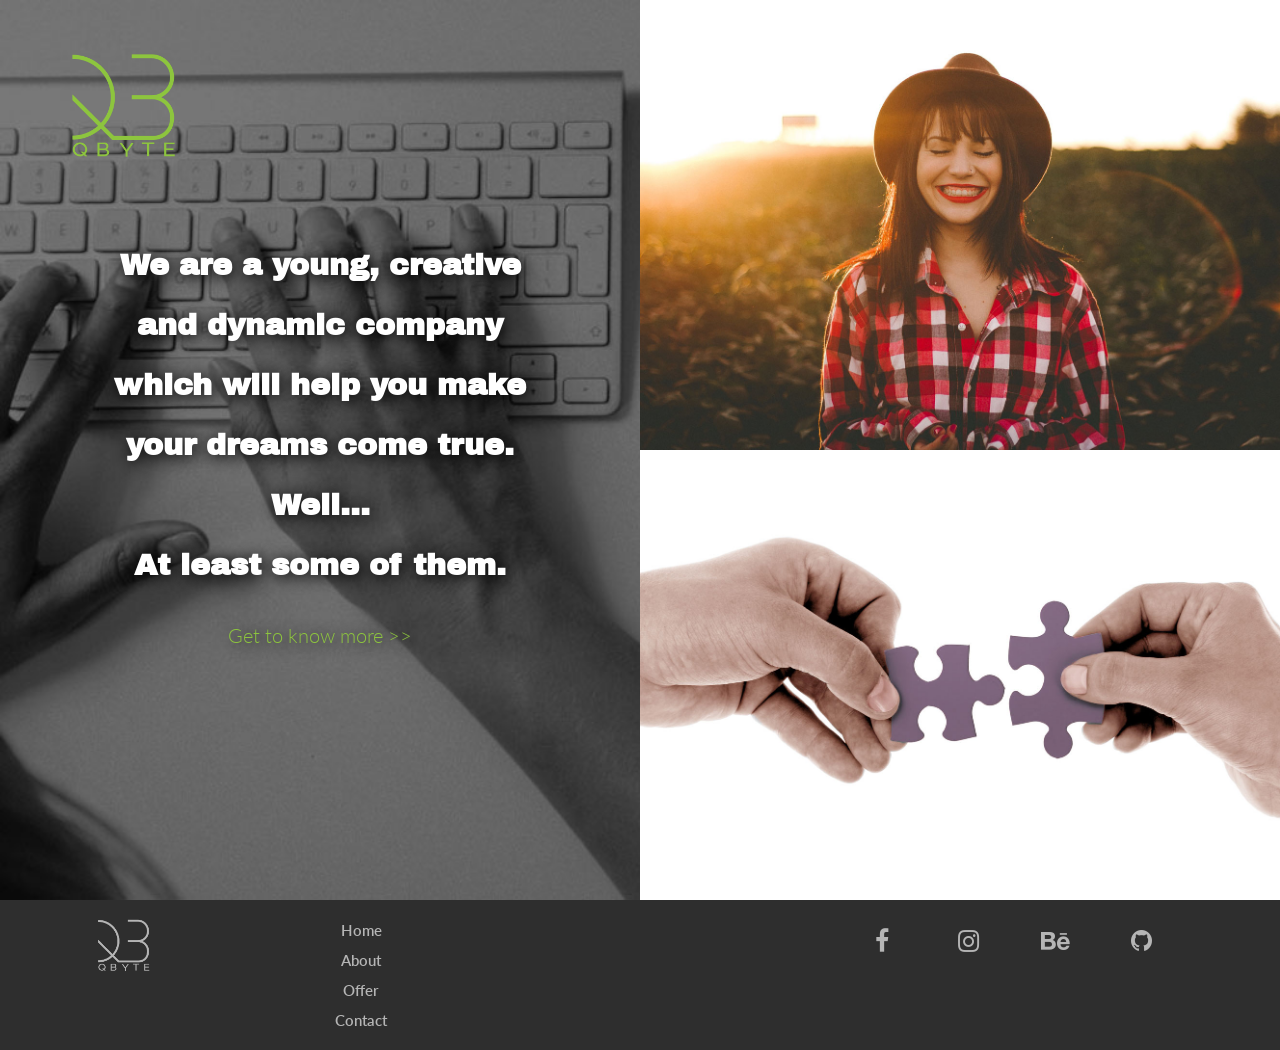
<file: index.html>
<!doctype html>
<html lang="nl-be" class="no-js">
<head>
    <meta charset="utf-8">
    <meta http-equiv="x-ua-compatible" content="ie=edge">
    <title>Qbyte</title>
    <meta name="description" content="Qbyte Webdesign">
    <meta name="author" content="Weronika Wybranowska">
    <meta name="viewport" content="width=device-width, initial-scale=1">

    <link rel="stylesheet" href="https://maxcdn.bootstrapcdn.com/font-awesome/4.7.0/css/font-awesome.min.css">
    <link rel="stylesheet" href="css/vendor/normalize.css">
    <link rel="stylesheet" href="css/grid.css">
    <link rel="stylesheet" href="css/main.css">
    <link rel="stylesheet" href="css/home.css">
    <!--[if lt IE 9]>
    <script src="js/vendor/html5shim.js"></script>
    <![endif]-->
    <script src="js/vendor/modernizr-2.8.3.min.js"></script>
</head>
<body>
<!--[if lt IE 8]>
<p class="browserupgrade">You are using an <strong>outdated</strong> browser. Please <a href="http://browsehappy.com/">upgrade
    your browser</a> to improve your experience.</p>
<![endif]-->

<header>
    <a href="index.html">
        <img src="assets/img/logo.png" alt="Qbyte Logo">
    </a>

    <nav>
        <ul>
            <li><a href="index.html">Home</a></li>
            <li><a href="pages/about.html">About</a></li>
            <li><a href="pages/offer.html">Offer</a></li>
            <li><a href="pages/contact.html">Contact</a></li>
        </ul>
    </nav>
</header>

<main class="grid__wrapper">
    <div class="grid__row">
        <section id="intro" class="grid__column-6 home-image">
            <a href="pages/about.html" class="home-overlay-content home-overlay-content-left">
                <p>
                    We are a young, creative and dynamic company which will help you make your dreams come true.<br>Well...<br>At least some of them.<br>
                    <span>Get to know more >></span>
                </p>
            </a>
        </section>

        <section id="impress" class="grid__column-6 no-padding home-image">
            <div id="impress-color" class="home-image-color"></div>
            <a href="pages/offer.html" class="home-overlay-content">
                <p>
                    Impress. Encourage.<br>Get what you want.<br>Thanks to us.<br>
                    <span>Get to know more >></span>
                </p>
            </a>
        </section>

        <section id="questions" class="grid__column-6 no-padding home-image">
            <div id="questions-color" class="home-image-color"></div>
            <a href="pages/contact.html" class="home-overlay-content">
                <p>
                    Questions?<br>Get in touch!<br>
                    <span>Get to know more >></span>
                </p>
            </a>
        </section>
    </div>
</main>
<footer class="grid__wrapper">
    <section class="grid__container">
        <div class="grid__row">
            <div class="grid__column-2">
                <a href="index.html"><img src="assets/img/logo-gray.png" alt="Qbyte Logo"></a>
            </div>
            <nav class="grid__column-2">
                <ul>
                    <li><a href="index.html">Home</a></li>
                    <li><a href="pages/about.html">About</a></li>
                    <li><a href="pages/offer.html">Offer</a></li>
                    <li><a href="pages/contact.html">Contact</a></li>
                </ul>
            </nav>
            <div class="grid__column-4 grid__offset-4">
                <nav class="icons-menu">
                    <ul>
                        <li><a href="http://www.facebook.com"><i class="fa fa-facebook" aria-hidden="true"></i></a></li>
                        <li><a href="http://www.instagram.com"><i class="fa fa-instagram" aria-hidden="true"></i></a></li>
                        <li><a href="http://www.behance.com"><i class="fa fa-behance" aria-hidden="true"></i></a></li>
                        <li><a href="http://www.github.com"><i class="fa fa-github" aria-hidden="true"></i></a></li>
                    </ul>
                </nav>
            </div>
        </div>
    </section>
</footer>


<script src="js/main.js"></script>
</body>
</html>
</file>
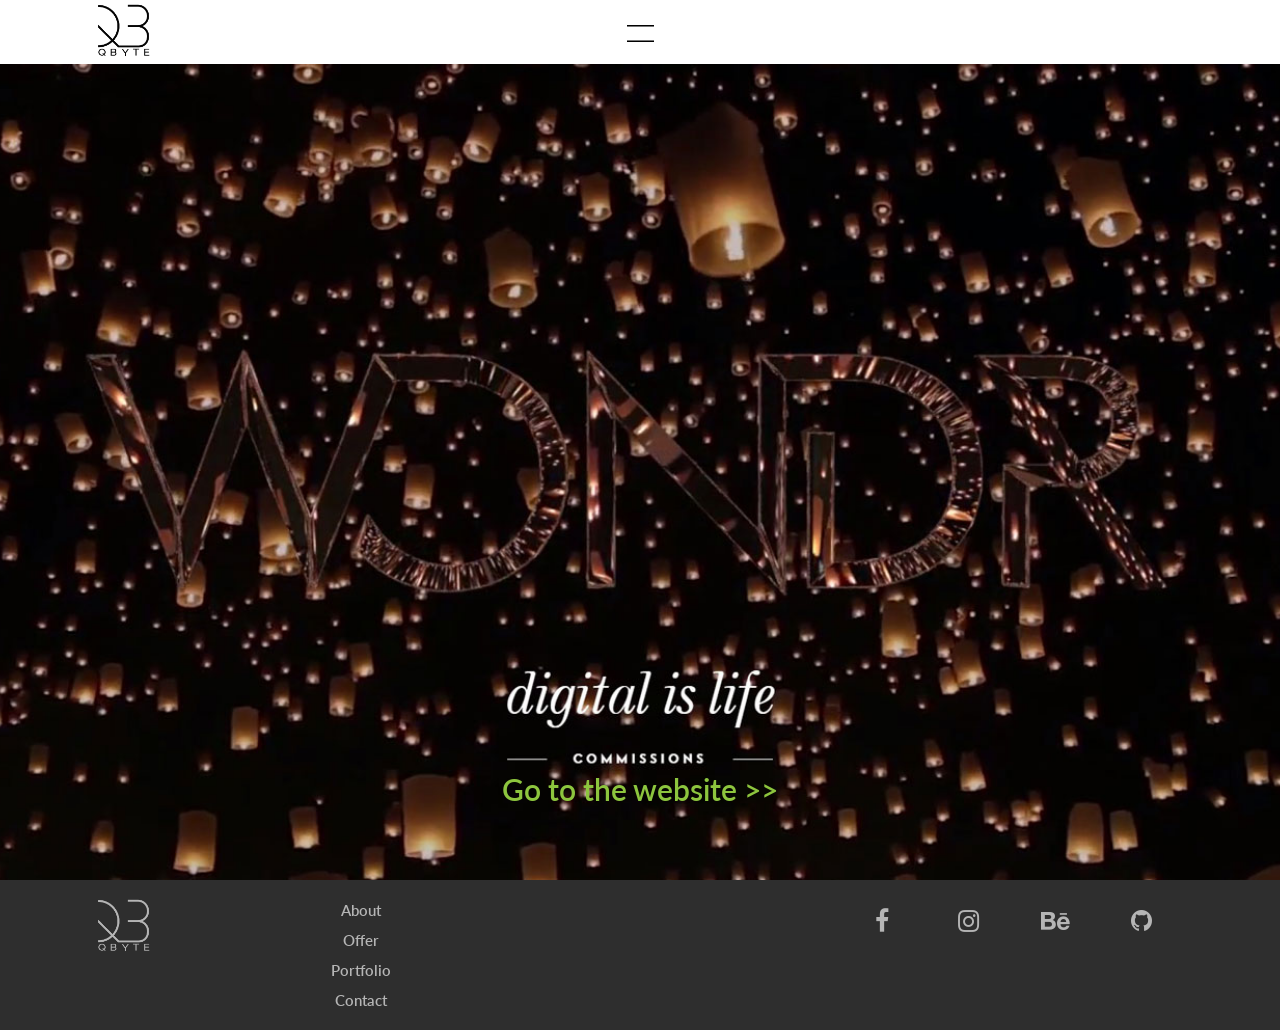
<file: wondr.html>
<!doctype html>
<html lang="nl-be" class="no-js">
<head>
    <meta charset="utf-8">
    <meta http-equiv="x-ua-compatible" content="ie=edge">
    <title>Qbyte</title>
    <meta name="description" content="Qbyte Webdesign">
    <meta name="author" content="Weronika Wybranowska">
    <meta name="viewport" content="width=device-width, initial-scale=1">

    <link rel="stylesheet" href="https://maxcdn.bootstrapcdn.com/font-awesome/4.7.0/css/font-awesome.min.css">
    <link rel="stylesheet" href="css/vendor/normalize.css">
    <link rel="stylesheet" href="css/grid.css">
    <link rel="stylesheet" href="css/main.css">
    <link rel="stylesheet" href="css/wondr.css">
    <!--[if lt IE 9]>
    <script src="js/vendor/html5shim.js"></script>
    <![endif]-->
    <script src="js/vendor/modernizr-2.8.3.min.js"></script>
</head>
<body>
<!--[if lt IE 8]>
<p class="browserupgrade">You are using an <strong>outdated</strong> browser. Please <a href="http://browsehappy.com/">upgrade
    your browser</a> to improve your experience.</p>
<![endif]-->

<header class="grid__wrapper">
    <div class="grid__container">
        <div class="grid__row">
            <div class="grid__column-1">
                <img src="assets/img/logo-black.png" alt="">
            </div>
            <div id="header-bars" class="grid__column-2 grid__offset-4">
                <button id="header-bars-button"></button>
            </div>
        </div>
    </div>
</header>

<nav>
    <ul>
        <li><a href="index.html">Home</a></li>
        <li><a href="pages/about.html">About</a></li>
        <li><a href="pages/offer.html">Offer</a></li>
        <li><a href="pages/contact.html">Contact</a></li>
    </ul>
</nav>

<main>
    <a href="http://wondr.io/en/home ">Go to the website >></a>
</main>



<footer class="grid__wrapper">
    <section class="grid__container">
        <div class="grid__row">
            <div class="grid__column-2">
                <a href="index.html"><img src="assets/img/logo-gray.png" alt=""></a>
            </div>
            <nav class="grid__column-2">
                <ul>
                    <li><a href="pages/about.html">About</a></li>
                    <li><a href="pages/offer.html">Offer</a></li>
                    <li><a href="pages/portfolio.html">Portfolio</a></li>
                    <li><a href="pages/contact.html">Contact</a></li>
                </ul>
            </nav>
            <div class="grid__column-4 grid__offset-4">
                <nav class="icons-menu">
                    <ul>
                        <li><a href="http://www.facebook.com"><i class="fa fa-facebook" aria-hidden="true"></i></a></li>
                        <li><a href="http://www.instagram.com"><i class="fa fa-instagram" aria-hidden="true"></i></a></li>
                        <li><a href="http://www.behance.com"><i class="fa fa-behance" aria-hidden="true"></i></a></li>
                        <li><a href="http://www.github.com"><i class="fa fa-github" aria-hidden="true"></i></a></li>
                    </ul>
                </nav>
            </div>
        </div>
    </section>
</footer>

<script src="js/main.js"></script>
</body>
</html>
</file>
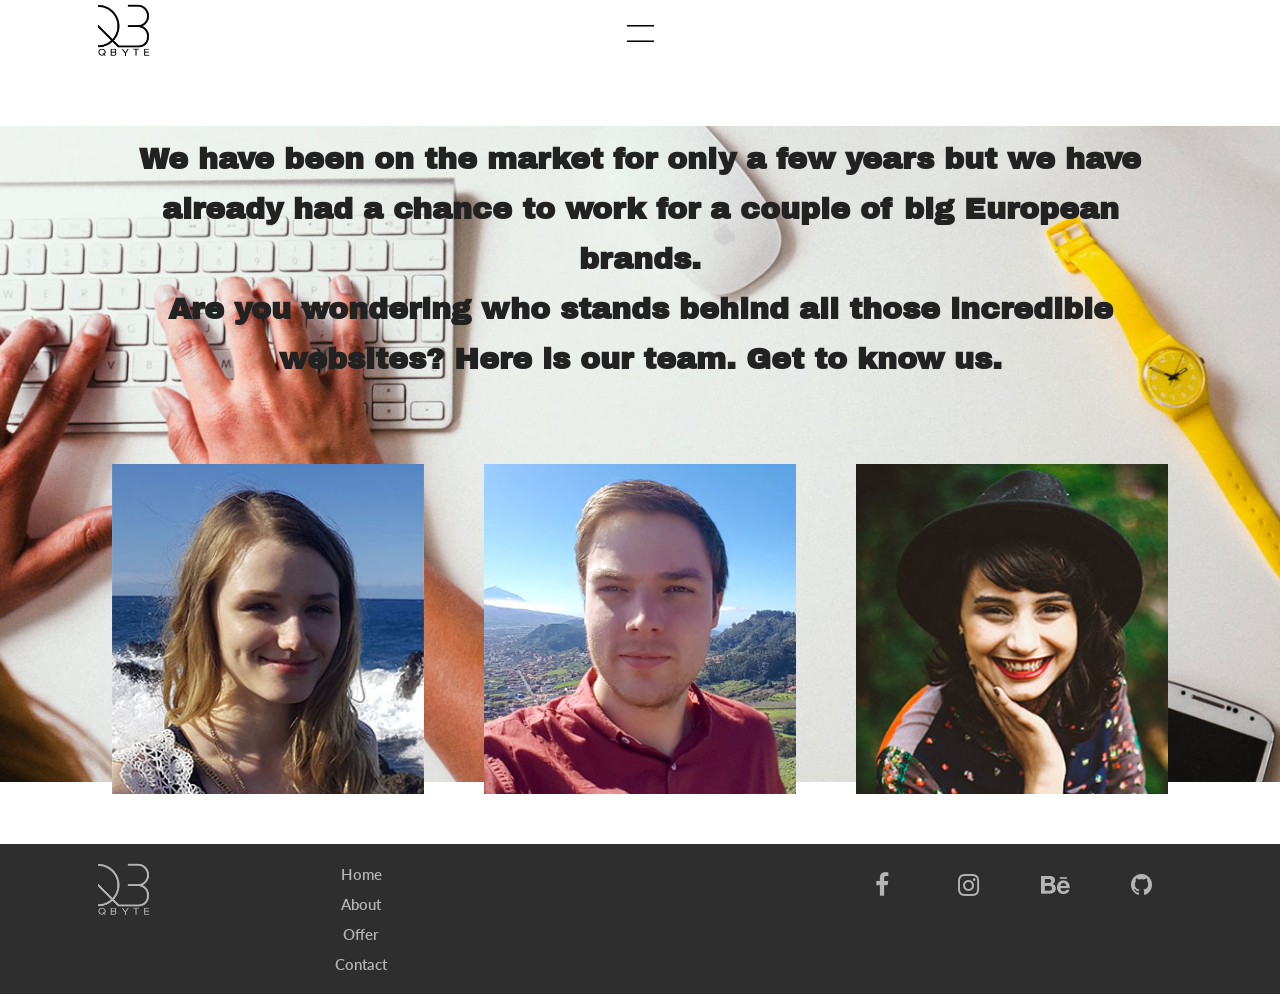
<file: pages/about.html>
<!doctype html>
<html lang="nl-be" class="no-js">
<head>
    <meta charset="utf-8">
    <meta http-equiv="x-ua-compatible" content="ie=edge">
    <title>Qbyte</title>
    <meta name="description" content="Qbyte Webdesign">
    <meta name="author" content="Weronika Wybranowska">
    <meta name="viewport" content="width=device-width, initial-scale=1">

    <link rel="stylesheet" href="https://maxcdn.bootstrapcdn.com/font-awesome/4.7.0/css/font-awesome.min.css">
    <link rel="stylesheet" href="../css/vendor/normalize.css">
    <link rel="stylesheet" href="../css/grid.css">
    <link rel="stylesheet" href="../css/main.css">
    <link rel="stylesheet" href="../css/about.css">
    <!--[if lt IE 9]>
    <script src="../js/vendor/html5shim.js"></script>
    <![endif]-->
    <script src="../js/vendor/modernizr-2.8.3.min.js"></script>
</head>
<body>
<!--[if lt IE 8]>
<p class="browserupgrade">You are using an <strong>outdated</strong> browser. Please <a href="http://browsehappy.com/">upgrade
    your browser</a> to improve your experience.</p>
<![endif]-->

<header class="grid__wrapper">
    <div class="grid__container">
        <div class="grid__row">
            <div class="grid__column-1">
                <img src="../assets/img/logo-black.png" alt="Qbyte Logo">
            </div>
            <div id="header-bars" class="grid__column-2 grid__offset-4">
                <button id="header-bars-button"></button>
            </div>
        </div>
    </div>
</header>

<nav>
    <ul>
        <li><a href="../index.html">Home</a></li>
        <li><a href="about.html">About</a></li>
        <li><a href="offer.html">Offer</a></li>
        <li><a href="contact.html">Contact</a></li>
    </ul>
</nav>

<main class="grid__wrapper content">
    <div class="grid__container">
        <div class="grid__row">
            <div class="grid__column-12">
                <p>We have been on the market for only a few years but we
                    have already had a chance to work for a couple of big
                    European brands.<br>
                    Are you wondering who stands behind all those
                    incredible websites? Here is our team. Get to know us.</p>
            </div>
        </div>
        <div class="grid__row">
            <section class="grid__column-4 team">
                <div id="team-weronika">
                    <div class="team-info">
                        <h1>Weronika</h1>
                        <h2>CEO and Founder</h2>
                    </div>
                </div>
            </section>
            <section class="grid__column-4 team">
                <div id="team-jente">
                    <div class="team-info">
                        <h1>Jente</h1>
                        <h2>Chief Technology Officer</h2>
                    </div>
                </div>
            </section>
            <section class="grid__column-4 team">
                <div id="team-louise">
                    <div class="team-info">
                        <h1>Louise</h1>
                        <h2>Chief Design Officer</h2>
                    </div>
                </div>
            </section>
        </div>
    </div>
</main>

<footer class="grid__wrapper">
    <section class="grid__container">
        <div class="grid__row">
            <div class="grid__column-2">
                <a href="../index.html"><img src="../assets/img/logo-gray.png" alt="Qbyte Logo"></a>
            </div>
            <nav class="grid__column-2">
                <ul>
                    <li><a href="../index.html">Home</a></li>
                    <li><a href="about.html">About</a></li>
                    <li><a href="offer.html">Offer</a></li>
                    <li><a href="contact.html">Contact</a></li>
                </ul>
            </nav>
            <div class="grid__column-4 grid__offset-4">
                <nav class="icons-menu">
                    <ul>
                        <li><a href="http://www.facebook.com"><i class="fa fa-facebook" aria-hidden="true"></i></a></li>
                        <li><a href="http://www.instagram.com"><i class="fa fa-instagram" aria-hidden="true"></i></a></li>
                        <li><a href="http://www.behance.com"><i class="fa fa-behance" aria-hidden="true"></i></a></li>
                        <li><a href="http://www.github.com"><i class="fa fa-github" aria-hidden="true"></i></a></li>
                    </ul>
                </nav>
            </div>
        </div>
    </section>
</footer>

<script src="../js/main.js"></script>
</body>
</html>
</file>
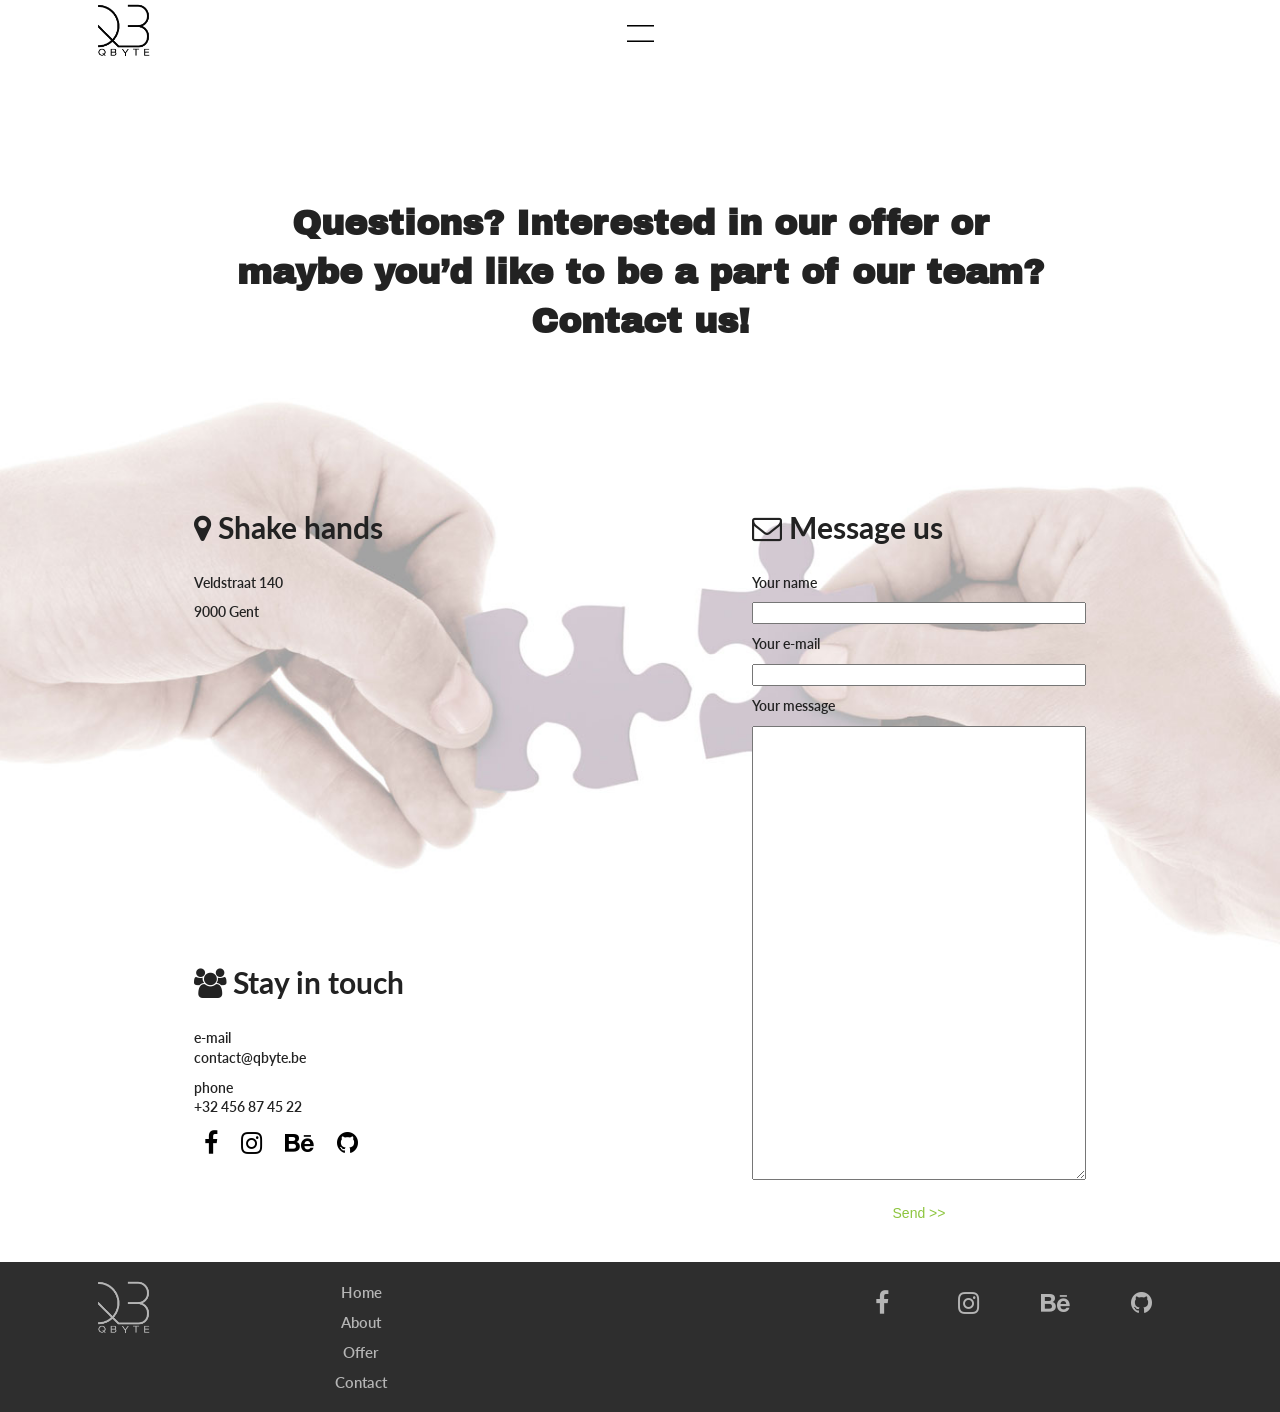
<file: pages/contact.html>
<!doctype html>
<html lang="nl-be" class="no-js">
<head>
    <meta charset="utf-8">
    <meta http-equiv="x-ua-compatible" content="ie=edge">
    <title>Qbyte</title>
    <meta name="description" content="Qbyte Webdesign">
    <meta name="author" content="Weronika Wybranowska">
    <meta name="viewport" content="width=device-width, initial-scale=1">

    <link rel="stylesheet" href="https://maxcdn.bootstrapcdn.com/font-awesome/4.7.0/css/font-awesome.min.css">
    <link rel="stylesheet" href="../css/vendor/normalize.css">
    <link rel="stylesheet" href="../css/grid.css">
    <link rel="stylesheet" href="../css/main.css">
    <link rel="stylesheet" href="../css/contact.css ">
    <!--[if lt IE 9]>
    <script src="../js/vendor/html5shim.js"></script>
    <![endif]-->
    <script src="../js/vendor/modernizr-2.8.3.min.js"></script>
</head>
<body>
<!--[if lt IE 8]>
<p class="browserupgrade">You are using an <strong>outdated</strong> browser. Please <a href="http://browsehappy.com/">upgrade
    your browser</a> to improve your experience.</p>
<![endif]-->

<header class="grid__wrapper">
    <div class="grid__container">
        <div class="grid__row">
            <div class="grid__column-1">
                <img src="../assets/img/logo-black.png" alt="Qbyte Logo">
            </div>
            <div id="header-bars" class="grid__column-2 grid__offset-4">
                <button id="header-bars-button"></button>
            </div>
        </div>
    </div>
</header>

<nav>
    <ul>
        <li><a href="../index.html">Home</a></li>
        <li><a href="about.html">About</a></li>
        <li><a href="offer.html">Offer</a></li>
        <li><a href="contact.html">Contact</a></li>
    </ul>
</nav>

<main class="grid__wrapper content">
    <div class="grid__container">
        <section class="grid__row">
            <div class="grid__column-10 grid__offset-1">
                <h1>Questions? Interested in our offer or maybe you’d like to
                    be a part of our team?<br>Contact us!</h1>
            </div>
        </section>

        <section class="grid__row contact-content">
            <div class="grid__column-6" id="contact-content-left">
                <h2><i class="fa fa-map-marker" aria-hidden="true"></i> Shake hands</h2>
                <p>Veldstraat 140</p>
                <p>9000 Gent</p>
                <iframe src="https://www.google.com/maps/embed?pb=!1m18!1m12!1m3!1d2508.1345854443234!2d3.719056616106144!3d51.050602679562736!2m3!1f0!2f0!3f0!3m2!1i1024!2i768!4f13.1!3m3!1m2!1s0x47c3714471917ad3%3A0x65c392cdd48eee6e!2sVeldstraat+140%2C+9000+Gent!5e0!3m2!1sen!2sbe!4v1495977385008" width="100%" height="300" frameborder="0" style="border:0" allowfullscreen></iframe>

                <h2><i class="fa fa-users" aria-hidden="true"></i> Stay in touch</h2>
                <p>e-mail<br>contact@qbyte.be</p>
                <p>phone<br>+32 456 87 45 22</p>
                <ul id="socialmedia-menu" class="icons-menu">
                    <li><a href="http://www.facebook.com"><i class="fa fa-facebook" aria-hidden="true"></i></a></li>
                    <li><a href="http://www.instagram.com"><i class="fa fa-instagram" aria-hidden="true"></i></a></li>
                    <li><a href="http://www.behance.com"><i class="fa fa-behance" aria-hidden="true"></i></a></li>
                    <li><a href="http://www.github.com"><i class="fa fa-github" aria-hidden="true"></i></a></li>
                </ul>
            </div>
            <div class="grid__column-6" id="contact-content-right">
                <h2><i class="fa fa-envelope-o" aria-hidden="true"></i> Message us</h2>
                <form action="">
                    <label for="messageName">Your name</label>
                    <input type="text" name="messageName" id="messageName" required>

                    <label for="messageEmail">Your e-mail</label>
                    <input type="email" name="messageEmail" id="messageEmail" required>

                    <label for="messageContent">Your message</label>
                    <textarea rows="28" name="messageContent" id="messageContent" required>
                    </textarea>

                    <input id="messageSend" type="submit" value="Send >>">
                </form>
            </div>
        </section>
    </div>
</main>

<footer class="grid__wrapper">
    <section class="grid__container">
        <div class="grid__row">
            <div class="grid__column-2">
                <a href="../index.html"><img src="../assets/img/logo-gray.png" alt="Qbyte Logo"></a>
            </div>
            <nav class="grid__column-2">
                <ul>
                    <li><a href="../index.html">Home</a></li>
                    <li><a href="about.html">About</a></li>
                    <li><a href="offer.html">Offer</a></li>
                    <li><a href="contact.html">Contact</a></li>
                </ul>
            </nav>
            <div class="grid__column-4 grid__offset-4">
                <nav class="icons-menu">
                    <ul>
                        <li><a href="http://www.facebook.com"><i class="fa fa-facebook" aria-hidden="true"></i></a></li>
                        <li><a href="http://www.instagram.com"><i class="fa fa-instagram" aria-hidden="true"></i></a></li>
                        <li><a href="http://www.behance.com"><i class="fa fa-behance" aria-hidden="true"></i></a></li>
                        <li><a href="http://www.github.com"><i class="fa fa-github" aria-hidden="true"></i></a></li>
                    </ul>
                </nav>
            </div>
        </div>
    </section>
</footer>

<script src="../js/main.js"></script>
</body>
</html>
</file>
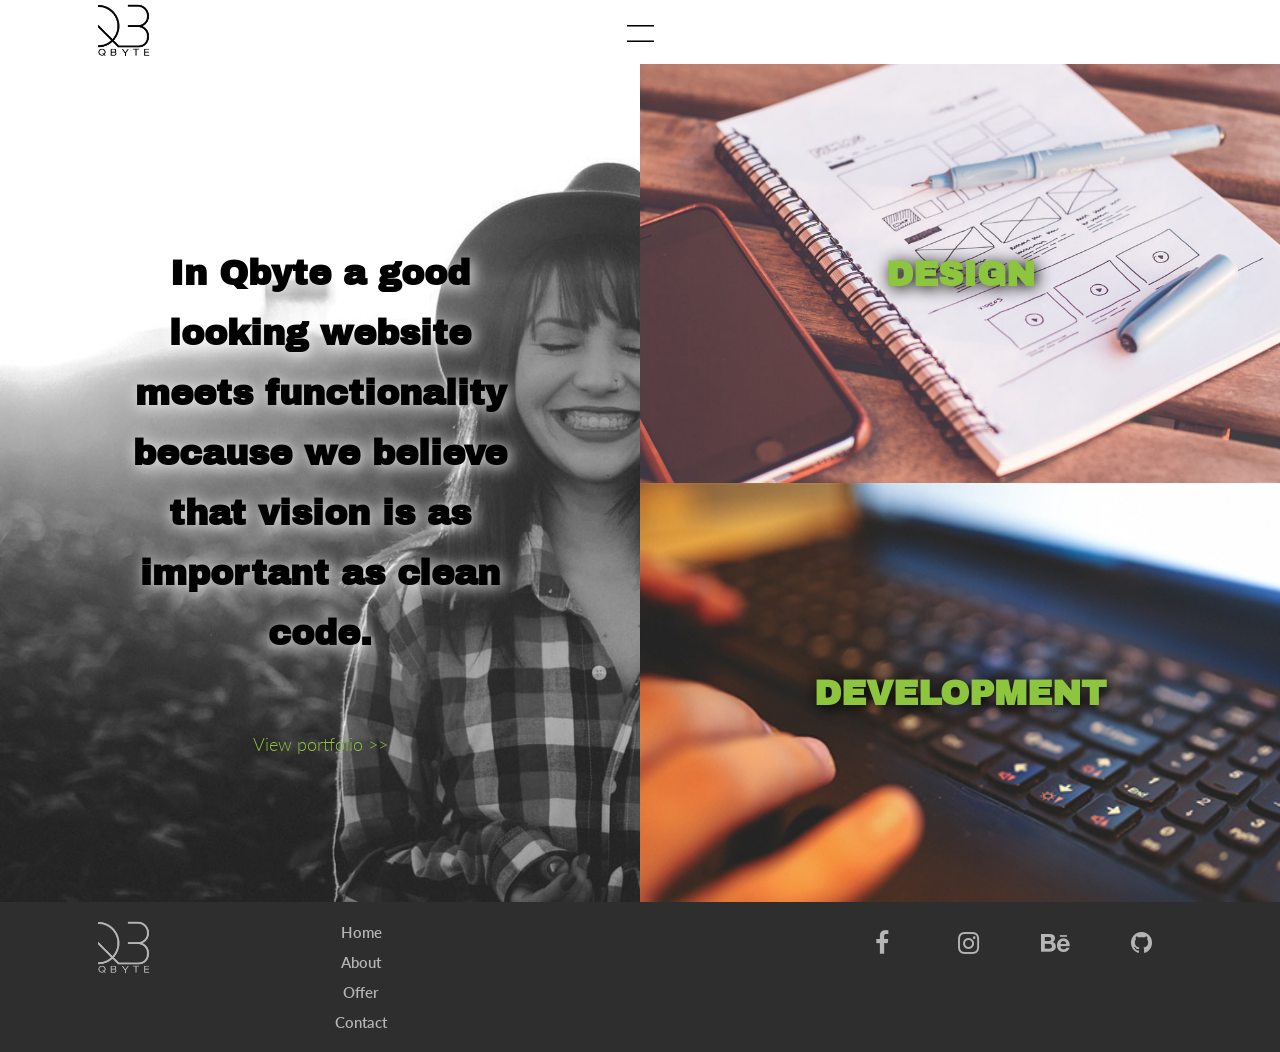
<file: pages/offer.html>
<!doctype html>
<html lang="nl-be" class="no-js">
<head>
    <meta charset="utf-8">
    <meta http-equiv="x-ua-compatible" content="ie=edge">
    <title>Qbyte</title>
    <meta name="description" content="Qbyte Webdesign">
    <meta name="author" content="Weronika Wybranowska">
    <meta name="viewport" content="width=device-width, initial-scale=1">

    <link rel="stylesheet" href="https://maxcdn.bootstrapcdn.com/font-awesome/4.7.0/css/font-awesome.min.css">
    <link rel="stylesheet" href="../css/vendor/normalize.css">
    <link rel="stylesheet" href="../css/grid.css">
    <link rel="stylesheet" href="../css/main.css">
    <link rel="stylesheet" href="../css/offer.css">
    <!--[if lt IE 9]>
    <script src="../js/vendor/html5shim.js"></script>
    <![endif]-->
    <script src="../js/vendor/modernizr-2.8.3.min.js"></script>
</head>
<body>
<!--[if lt IE 8]>
<p class="browserupgrade">You are using an <strong>outdated</strong> browser. Please <a href="http://browsehappy.com/">upgrade
    your browser</a> to improve your experience.</p>
<![endif]-->

<header class="grid__wrapper">
    <div class="grid__container">
        <div class="grid__row">
            <div class="grid__column-1">
                <img src="../assets/img/logo-black.png" alt="Qbyte Logo">
            </div>
            <div id="header-bars" class="grid__column-2 grid__offset-4">
                <button id="header-bars-button"></button>
            </div>
        </div>
    </div>
</header>

<nav>
    <ul>
        <li><a href="../index.html">Home</a></li>
        <li><a href="about.html">About</a></li>
        <li><a href="offer.html">Offer</a></li>
        <li><a href="contact.html">Contact</a></li>
    </ul>
</nav>

<main class="grid__wrapper">
    <div class="grid__row">
        <section id="intro" class="grid__column-6 offer-image">
            <a href="portfolio.html" class="offer-overlay-content">
                <h1>
                    In Qbyte a good looking
                    website meets
                    functionality because we
                    believe that vision is as
                    important as clean code.
                </h1>
                <h2>View portfolio >></h2>
            </a>
            <!--<h1>We are a young, creative and dynamic company which will help you make your dreams come true. Well at least some of them.</h1>-->
        </section>

        <section id="design" class="grid__column-6 no-padding offer-image">
            <div class="offer-overlay-content">
                <h1 class="uppercase offer-overlay-content-details">Design</h1>
            </div>
            <div id="design-text" class="offer-content-text">
                <p>
                    We believe that web design is a broad term
                    that encompasses a great deal more than
                    whether a website looks good or not. Website
                    design includes the structure of the sitemap,
                    ensuring that all pages are easy to find
                    through a logical structure. The layout of
                    each page – ensuring that key information is
                    presented clearly, and that the page isn’t
                    overcrowded – is at least as important as
                    the final design aspects of colours and fonts.
                </p>
            </div>
        </section>

        <section id="development" class="grid__column-6 no-padding offer-image">
            <div class="offer-overlay-content">
                <h1 class="uppercase offer-overlay-content-details">Development</h1>
            </div>
            <div id="development-text" class="offer-content-text">
                <p>
                    We use best practces to fulfil
                    the client’s needs. Our websites are built
                    with HTML5, CSS and knowledge
                    of Search Engine Optmaisaton
                    and coded mainly in JavaScript and PHP.
                </p>
            </div>
        </section>
    </div>
</main>
<footer class="grid__wrapper">
    <section class="grid__container">
        <div class="grid__row">
            <div class="grid__column-2">
                <a href="../index.html"><img src="../assets/img/logo-gray.png" alt="Qbyte Logo"></a>
            </div>
            <nav class="grid__column-2">
                <ul>
                    <li><a href="../index.html">Home</a></li>
                    <li><a href="about.html">About</a></li>
                    <li><a href="offer.html">Offer</a></li>
                    <li><a href="contact.html">Contact</a></li>
                </ul>
            </nav>
            <div class="grid__column-4 grid__offset-4">
                <nav class="icons-menu">
                    <ul>
                        <li><a href="http://www.facebook.com"><i class="fa fa-facebook" aria-hidden="true"></i></a></li>
                        <li><a href="http://www.instagram.com"><i class="fa fa-instagram" aria-hidden="true"></i></a></li>
                        <li><a href="http://www.behance.com"><i class="fa fa-behance" aria-hidden="true"></i></a></li>
                        <li><a href="http://www.github.com"><i class="fa fa-github" aria-hidden="true"></i></a></li>
                    </ul>
                </nav>
            </div>
        </div>
    </section>
</footer>


<script src="../js/main.js"></script>
</body>
</html>
</file>
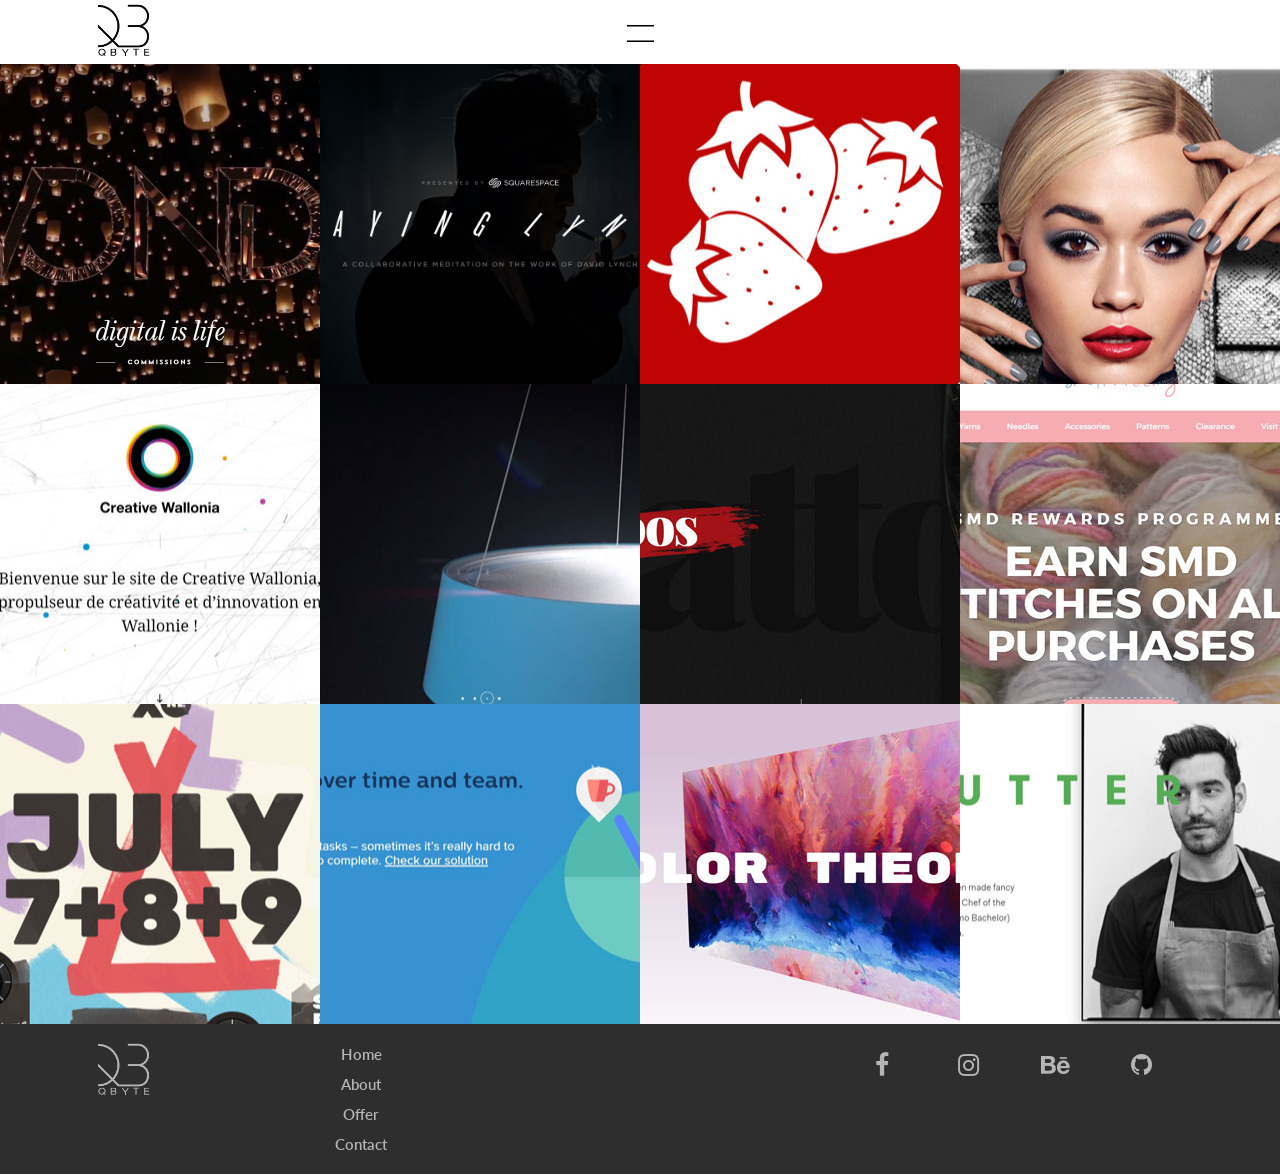
<file: pages/portfolio.html>
<!doctype html>
<html lang="nl-be" class="no-js">
<head>
    <meta charset="utf-8">
    <meta http-equiv="x-ua-compatible" content="ie=edge">
    <title>Qbyte</title>
    <meta name="description" content="Qbyte Webdesign">
    <meta name="author" content="Weronika Wybranowska">
    <meta name="viewport" content="width=device-width, initial-scale=1">

    <link rel="stylesheet" href="https://maxcdn.bootstrapcdn.com/font-awesome/4.7.0/css/font-awesome.min.css">
    <link rel="stylesheet" href="../css/vendor/normalize.css">
    <link rel="stylesheet" href="../css/grid.css">
    <link rel="stylesheet" href="../css/main.css">
    <link rel="stylesheet" href="../css/portfolio.css">
    <!--[if lt IE 9]>
    <script src="../js/vendor/html5shim.js"></script>
    <![endif]-->
    <script src="../js/vendor/modernizr-2.8.3.min.js"></script>
</head>
<body>
<!--[if lt IE 8]>
<p class="browserupgrade">You are using an <strong>outdated</strong> browser. Please <a href="http://browsehappy.com/">upgrade
    your browser</a> to improve your experience.</p>
<![endif]-->

<header class="grid__wrapper">
    <div class="grid__container">
        <div class="grid__row">
            <div class="grid__column-1">
                <img src="../assets/img/logo-black.png" alt="Qbyte Logo">
            </div>
            <div id="header-bars" class="grid__column-2 grid__offset-4">
                <button id="header-bars-button"></button>
            </div>
        </div>
    </div>
</header>

<nav>
    <ul>
        <li><a href="../index.html">Home</a></li>
        <li><a href="about.html">About</a></li>
        <li><a href="offer.html">Offer</a></li>
        <li><a href="contact.html">Contact</a></li>
    </ul>
</nav>

<main>
    <section>
        <div class="portfolio-image"><a id="wondr" href="wondr.html"></a></div>
        <div class="portfolio-image"><a id="playinglynch" href="http://www.playinglynch.com/intro"></a></div>
        <div class="portfolio-image"><a id="tomerlerner" href="http://tomerlerner.com/web/scroll/index.html"></a></div>
        <div class="portfolio-image"><a id="rimmel" href="http://uk.rimmellondon.com/"></a></div>
    </section>
    <section>
        <div class="portfolio-image"><a id="creativewallonia" href="http://www.creativewallonia.be/"></a></div>
        <div class="portfolio-image"><a id="linealight" href="https://www.linealight.com/en-gb"></a></div>
        <div class="portfolio-image"><a id="tattoos" href="http://da-ink.com/tattoos/"></a></div>
        <div class="portfolio-image"><a id="knittingwool" href="https://www.knittingwool.com/"></a></div>
    </section>
    <section>
        <div class="portfolio-image"><a id="xofestival" href="http://xofestival.nl/en/"></a></div>
        <div class="portfolio-image"><a id="timepot" href="https://www.timepot.io/"></a></div>
        <div class="portfolio-image"><a id="colortheory" href="http://www.colortheory.ca/"></a></div>
        <div class="portfolio-image"><a id="kitchensubereats" href="https://kitchensofubereats.com/"></a></div>
    </section>
</main>



<footer class="grid__wrapper">
    <section class="grid__container">
        <div class="grid__row">
            <div class="grid__column-2">
                <a href="../index.html"><img src="../assets/img/logo-gray.png" alt="Qbyte Logo"></a>
            </div>
            <nav class="grid__column-2">
                <ul>
                    <li><a href="../index.html">Home</a></li>
                    <li><a href="about.html">About</a></li>
                    <li><a href="offer.html">Offer</a></li>
                    <li><a href="contact.html">Contact</a></li>
                </ul>
            </nav>
            <div class="grid__column-4 grid__offset-4">
                <nav class="icons-menu">
                    <ul>
                        <li><a href="http://www.facebook.com"><i class="fa fa-facebook" aria-hidden="true"></i></a></li>
                        <li><a href="http://www.instagram.com"><i class="fa fa-instagram" aria-hidden="true"></i></a></li>
                        <li><a href="http://www.behance.com"><i class="fa fa-behance" aria-hidden="true"></i></a></li>
                        <li><a href="http://www.github.com"><i class="fa fa-github" aria-hidden="true"></i></a></li>
                    </ul>
                </nav>
            </div>
        </div>
    </section>
</footer>

<script src="../js/main.js"></script>
</body>
</html>
</file>
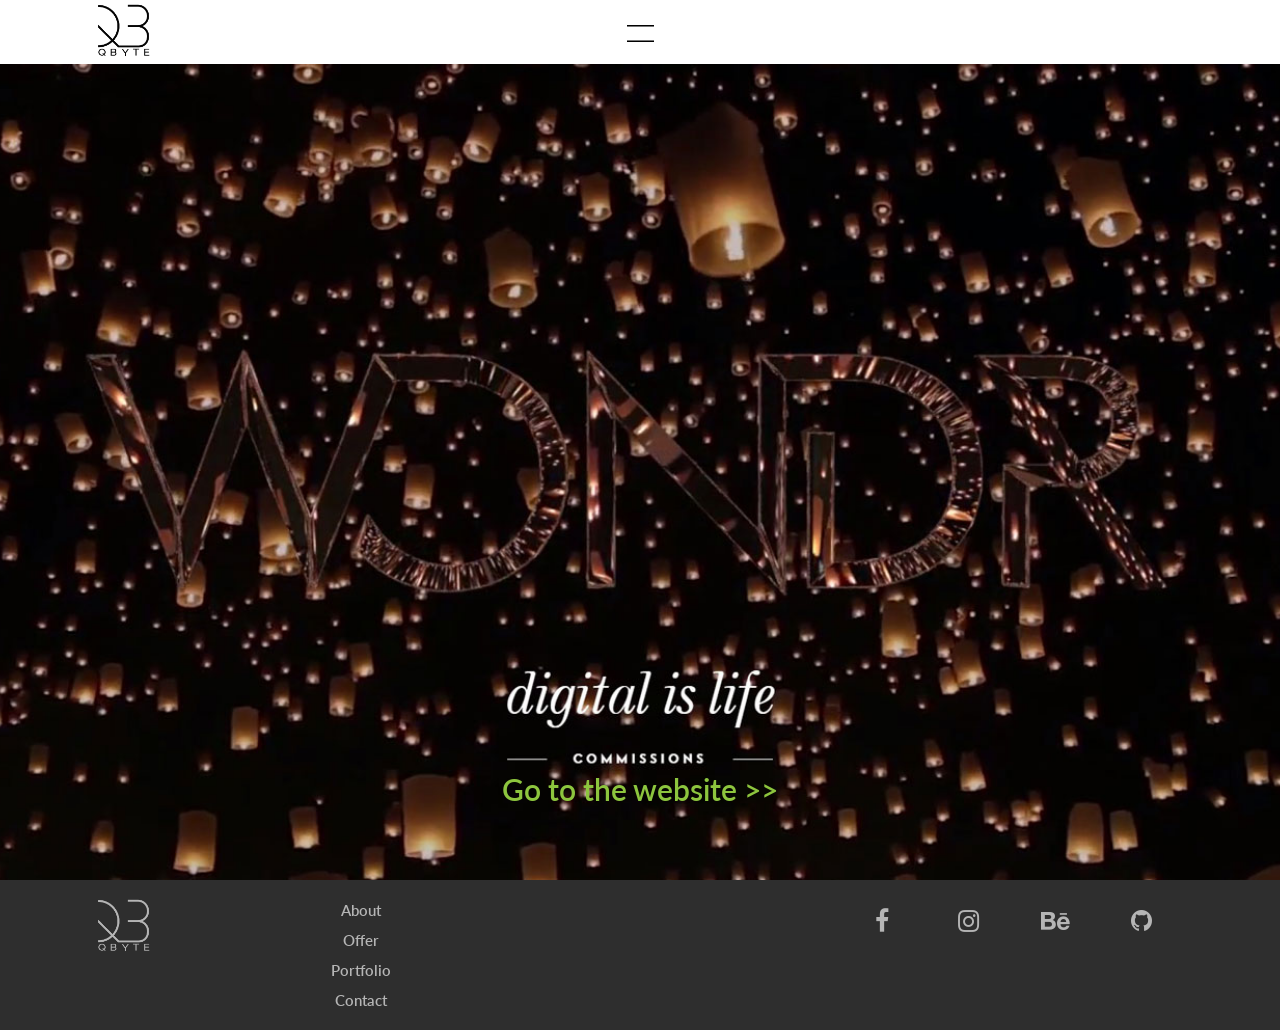
<file: pages/wondr.html>
<!doctype html>
<html lang="nl-be" class="no-js">
<head>
    <meta charset="utf-8">
    <meta http-equiv="x-ua-compatible" content="ie=edge">
    <title>Qbyte</title>
    <meta name="description" content="Qbyte Webdesign">
    <meta name="author" content="Weronika Wybranowska">
    <meta name="viewport" content="width=device-width, initial-scale=1">

    <link rel="stylesheet" href="https://maxcdn.bootstrapcdn.com/font-awesome/4.7.0/css/font-awesome.min.css">
    <link rel="stylesheet" href="../css/vendor/normalize.css">
    <link rel="stylesheet" href="../css/grid.css">
    <link rel="stylesheet" href="../css/main.css">
    <link rel="stylesheet" href="../css/wondr.css">
    <!--[if lt IE 9]>
    <script src="../js/vendor/html5shim.js"></script>
    <![endif]-->
    <script src="../js/vendor/modernizr-2.8.3.min.js"></script>
</head>
<body>
<!--[if lt IE 8]>
<p class="browserupgrade">You are using an <strong>outdated</strong> browser. Please <a href="http://browsehappy.com/">upgrade
    your browser</a> to improve your experience.</p>
<![endif]-->

<header class="grid__wrapper">
    <div class="grid__container">
        <div class="grid__row">
            <div class="grid__column-1">
                <img src="../assets/img/logo-black.png" alt="">
            </div>
            <div id="header-bars" class="grid__column-2 grid__offset-4">
                <button id="header-bars-button"></button>
            </div>
        </div>
    </div>
</header>

<nav>
    <ul>
        <li><a href="../index.html">Home</a></li>
        <li><a href="about.html">About</a></li>
        <li><a href="offer.html">Offer</a></li>
        <li><a href="contact.html">Contact</a></li>
    </ul>
</nav>

<main>
    <a href="http://wondr.io/en/home ">Go to the website >></a>
</main>



<footer class="grid__wrapper">
    <section class="grid__container">
        <div class="grid__row">
            <div class="grid__column-2">
                <a href="../index.html"><img src="../assets/img/logo-gray.png" alt=""></a>
            </div>
            <nav class="grid__column-2">
                <ul>
                    <li><a href="about.html">About</a></li>
                    <li><a href="offer.html">Offer</a></li>
                    <li><a href="portfolio.html">Portfolio</a></li>
                    <li><a href="contact.html">Contact</a></li>
                </ul>
            </nav>
            <div class="grid__column-4 grid__offset-4">
                <nav class="icons-menu">
                    <ul>
                        <li><a href="http://www.facebook.com"><i class="fa fa-facebook" aria-hidden="true"></i></a></li>
                        <li><a href="http://www.instagram.com"><i class="fa fa-instagram" aria-hidden="true"></i></a></li>
                        <li><a href="http://www.behance.com"><i class="fa fa-behance" aria-hidden="true"></i></a></li>
                        <li><a href="http://www.github.com"><i class="fa fa-github" aria-hidden="true"></i></a></li>
                    </ul>
                </nav>
            </div>
        </div>
    </section>
</footer>

<script src="../js/main.js"></script>
</body>
</html>
</file>
<file: css/grid.css>
@charset "UTF-8";
/* CSS Document */

* {
    box-sizing: border-box;
 }

.grid__wrapper {
    display: block;
    margin: 0;
    padding: 0;
}

.grid__container {
    display: block;
    width: 100%;
    margin: 0 auto;
    padding-left: 12px;
    padding-right: 12px;
}

.grid__row {
    display: block;
    margin: 0;
    padding: 0;
    overflow: hidden;
}


@media (min-width: 1141px) {

    .grid__container {
        display: block;
        width: 1140px;
        margin: 0 auto;
        padding: 0 12px;
    }

    .grid__wrapper:after,
    .grid__container:after,
    .grid__row:after {
        content: "";
        display: table;
        clear: both;
    }

    /* Definitie voor de kolommen
    --------------------------------------- */

    .grid__column-12 { width: 100%; }
    .grid__column-11 { width: 91.666666666667%; }
    .grid__column-10 { width: 83.333333333333%; }
    .grid__column-9 {  width: 75%; }
    .grid__column-8 {  width: 66.666666666667%; }
    .grid__column-7 {  width: 58.333333333333%; }
    .grid__column-6 {  width: 50%; }
    .grid__column-5 {  width: 41.666666666667%; }
    .grid__column-4 {  width: 33.333333333333%; }
    .grid__column-3 {  width: 25%; }
    .grid__column-2 {  width: 16.666666666667%; }
    .grid__column-1 {  width: 8.333333333333%; }

    .grid__column-12,
    .grid__column-11,
    .grid__column-10,
    .grid__column-9,
    .grid__column-8,
    .grid__column-7,
    .grid__column-6,
    .grid__column-5,
    .grid__column-4,
    .grid__column-3,
    .grid__column-2,
    .grid__column-1 {
        position: relative;
        float: left;
        padding: 0 12px;
    }


    /* Kolommen verplaatsen
    ------------------------------------- */
    .grid__offset-12 { margin-left: 100%; }
    .grid__offset-11 { margin-left: 91.666666666667%; }
    .grid__offset-10 { margin-left: 83.333333333333%; }
    .grid__offset-9 {  margin-left: 75%; }
    .grid__offset-8 {  margin-left: 66.666666666667%; }
    .grid__offset-7 {  margin-left: 58.333333333333%; }
    .grid__offset-6 {  margin-left: 50%; }
    .grid__offset-5 {  margin-left: 41.666666666667%; }
    .grid__offset-4 {  margin-left: 33.333333333333%; }
    .grid__offset-3 {  margin-left: 25%; }
    .grid__offset-2 {  margin-left: 16.666666666667%; }
    .grid__offset-1 {  margin-left: 8.333333333333%; }


    /* Kolommen als test zichtbaar maken
    ------------------------------------- */

    .grid__development .grid__wrapper {
        background: rgba(255, 0, 0, 0.4);
    }
    .grid__development .grid__container {
        background: rgba(0, 255, 0, 0.4);
    }
    .grid__development .grid__row {
        background: rgba(0, 0, 255, 0.4);
    }
    .grid__development *[class*="grid__column-"] {
        background: rgba(255, 255, 0, 0.4);
        height: 64px;
        margin-bottom: 12px;

        text-align: center;
        line-height: 64px;
    }
    .grid__development *[class*="grid__column-"] > * {
        background: rgba(255, 0, 255, 0.4);
    }
}
</file>
<file: css/main.css>
@import url('https://fonts.googleapis.com/css?family=Lato');
@import url('https://fonts.googleapis.com/css?family=Archivo+Black');


/*

    GENERAL

*/

html {
    color: #222;
    font-size: 62.5%;
    line-height: 1.4;
}

html, body {
    margin: 0;
    padding: 0;
    font-family: 'Lato', sans-serif;
    font-weight: 600;
}

.clearfix:before,
.clearfix:after {
    content: " "; /* 1 */
    display: table; /* 2 */
}

.clearfix:after {
    clear: both;
}

html * {
    font-size: 1.4rem;
}

h1 {
    font-size: 3.5rem;
}

.browserupgrade {
    margin:0;
    background: #ccc;
    color: #000;
    padding:0;
    position: absolute;
    height:100%;
    width:100%;
    z-index: 999999;
}

.uppercase {
    text-transform: uppercase;
}

.no-padding {
    padding: 0;
}


/*

    HEADER

*/

header.grid__wrapper {
    height: 84px;
    padding-top: 12px;
}

header div {
    height: 100%;
}

header img {
    height: 60px;
}

header #header-bars button {
    background: url('../assets/img/bars.png') center no-repeat;
    outline: none;
    border: none;
    height: 40px;
    width: 40px;
}

header #header-bars {
    position: absolute;
    top: 17px;
    right: 10px;
}

@media (min-width: 1141px) {
    header.grid__wrapper {
        height: 64px;
        padding-top: 0;
    }


    header #header-bars button {
        background: url('../assets/img/bars.png') center no-repeat;
        position: absolute;
        top: 50%;
        left: 50%;
        transform: translate(-50%, -50%);
    }


    header #header-bars {
        height: 100%;
        position: relative;
        top: 0;
        right: 0;
    }
}

/*

    NAV

*/

body > nav {
    z-index: 100;
    position: absolute;
    top: 84px;
    right: 0;
    display: none;
    font-size: 2.5rem;
    background-color: rgba(235,235,235, 0.96);
    width: 100%;
}

body > nav ul {
    margin: 0;
    padding: 0;
    list-style: none;
    width: 100%;
}

body > nav ul li a {
    text-decoration: none;
    color: #000;
    width: 100%;
    padding: 20px;
    display: block;
    font-size: 2rem;
    text-align: center;
}


@media (min-width: 1141px) {

    body > nav {

        left: 0;
        height: auto;
        top: 64px;
    }

    body > nav ul li a:hover {
        color: #f7fcff;
        background-color: #dadada;
    }

}

/*

    FOOTER

*/

footer {
    background-color: #2e2e2e;
}

footer img {
    display: none;
}

footer nav ul {
    margin: 0;
    padding: 0;
}

footer nav ul li{
    list-style: none;
    text-align: center;
}

footer nav ul li a {
    font-size: 1.5rem;
    text-decoration: none;
    color: #b5b5b5;
    line-height: 30px;
}

footer .icons-menu ul {
    text-align: center;
}

footer .icons-menu ul li {
    display: inline-block;
    padding: 0 10px;
}

@media (min-width: 1141px) {


    footer .grid__row {
        padding: 15px 0;
    }
    footer img{
        height: 60px;
        width: auto;
        display: block;
    }

    footer nav ul li a {
        text-align: left;
        font-size: 1.5rem;
        text-decoration: none;
        color: #b5b5b5;
        vertical-align: top;
        line-height: 30px;
    }

    footer nav ul li a:hover {
        color: #8dc53e;
    }

    footer nav.icons-menu ul li {
        display: inline-block;
        padding: 10px 0;
        width: 24%;
    }

    footer nav.icons-menu ul li a {
        font-size: 2.5rem;
    }

}
</file>
<file: css/home.css>
/*

    HOME

*/

p {
    margin: 0;
    padding: 0;
}

header {
    height: 100%;
    border-bottom: 1px solid #000;
}

header a img {
    height: 90px;
    width: auto;
}

header > nav {
    display: none;
}

main {
    font-family: 'Archivo Black', sans-serif;
}

#intro {
    background: url("../assets/img/pexels-photo-grayscale.jpg") 0 25% no-repeat;
}

.home-image {
    height: 40vh;
    -webkit-background-size: cover;
    background-size: cover;
    position: relative;
}

.home-overlay-content {
    width: 100%;
    display: block;
    text-align: center;
    position: absolute;
    top: 50%;
    transform: translate(0, -50%);
}

.home-overlay-content p {
    margin: 0;
    padding: 0 5%;
    display: inline-block;
    width: 100%;
    font-size: 1.5rem;
    text-align: center;
    line-height: 20px;
    color: #fff;
    text-shadow: 2px 2px 16px #000000;
}

.home-overlay-content span {
    font-size: 1.5rem;
    font-weight: 300;
    color: #8dc53e;
    font-family: 'Lato', sans-serif;
    display: block;
    padding-top: 10px;
}
#impress {
    background-image: url("../assets/img/pexels-photo-300122.jpg");
}
#questions {
    background-image: url("../assets/img/pexels-photo-164531-color.jpg");
}

@media (min-width: 1141px) {
    header {
        position: absolute;
        z-index: 10;
        top: 5vh;
        left: 5vw;
        border:none;
    }
    header a img {
        height: 120px;
        width: auto;
    }
    #intro {
        height: 100vh;
        background-size: auto 100%;
        padding: 0;
    }
    .home-image {
        height: 50vh;
    }
    .home-image-color {
        height: 100%;
        -webkit-background-size: cover;
        background-size: cover;
        opacity: 1;
        transition: 0.4s all;
        z-index: 10;
    }
    .home-image:hover .home-image-color {
        opacity: 0;
    }
    .home-image:hover .home-overlay-content {
        opacity: 1;
    }
    .home-overlay-content {
        transition: 0.4s all;
        opacity: 0;
    }
    .home-overlay-content-left {
        opacity: 1;
    }
    .home-overlay-content p {
        padding: 0 15%;
        display: inline-block;
        width: 100%;
        line-height: 60px;
        font-size: 3rem;
    }
    .home-overlay-content span {
        font-size: 2rem;
        color: #8dc53e;
    }
    #impress {
        background-image: url("../assets/img/pexels-photo-300122-grayscale.jpg");
    }
    #impress-color {
        background-image: url("../assets/img/pexels-photo-300122.jpg");
    }
    #questions {
        background-image: url("../assets/img/pexels-photo-164531.jpg");
    }
    #questions-color {
        background-image: url("../assets/img/pexels-photo-164531-color.jpg");
    }
}
</file>
<file: css/wondr.css>
main {
    height: calc(100vh - 84px);
    background: #ebebeb url('../assets/img/portfolio/wondr.jpg') center no-repeat;
    -webkit-background-size: auto 50%;
    background-size: auto 50%;
}

main a {
    position: absolute;
    bottom: 10%;
    text-align: center;
    text-decoration: none;
    color: #8dc53e;
    font-size: 2rem;
    width: 100%;
}

@media (min-width: 1141px) {
    main {
        -webkit-background-size: auto 100%;
        background-size: auto 100%;
    }

    main a {
        font-size: 3rem;
    }

}
</file>
<file: css/about.css>
main.grid__wrapper {
    text-align: center;
    background: url('../assets/img/pexels-photo.jpg') no-repeat center;
    padding: 10px 0 10px;
    background-size: 100%;
}
main .grid__row {
    margin: 20px 0;
}

main p {
    font-size: 2rem;
    font-family: 'Archivo Black', sans-serif;
    padding: 10px;
    line-height: 30px;
}

main section.team{
    height: 350px;
    padding: 0;
    margin: 10px auto;
}

main section > div {
    height: 100%;
}

#team-weronika {
    background: url('../assets/img/weronika.jpg') no-repeat center;
    -webkit-background-size: 100%;
    background-size: 100%;
    position: relative;
}

#team-jente {
    background: url('../assets/img/20170204_151240.jpg') no-repeat center;
    -webkit-background-size: 100%;
    background-size: 100%;
    position: relative;
}

#team-louise {
    background: url('../assets/img/louise.jpg') no-repeat center;
    -webkit-background-size: 100%;
    background-size: 100%;
    position: relative;
}

main section .team-info {
    background: rgba(0,0,0,0.4);
    color: #fff;
    position: absolute;
    width: 100%;
    bottom: 0;
}
main section .team-info h1, main section .team-info h2 {
    margin-top: 10px;
    margin-bottom: 10px;
}

@media (min-width: 1141px) {

    main p {
        font-size: 3rem;
        line-height: 50px;
    }
    main section.team{
        height: 350px;
        padding: 10px 30px;
    }

    main section .team-info {
        padding: 0;
        opacity: 0;
        transition: 0.3s all;
    }

    main section:hover > div > .team-info {
        opacity: 1;
    }

    main section .team-info h2{
        color: #e6e6e6;
    }
}
</file>
<file: css/contact.css>
main {
    text-align: center;
}


main form *, main .contact-content p {
    width: 100%;
    margin: 10px 0;
}

main .contact-content {
    margin-bottom: 30px;
}

h1 {
    margin: 15vh 3vw;
    text-align: center;
    font-family: 'Archivo Black', sans-serif;
}

h2 {
    font-size: 3rem;
}

#socialmedia-menu {
    display: none;
}

input[type=submit] {
    background: none;
    border: none;
    outline: none;
    color: #8dc53e;
}

@media (min-width: 1141px) {
    main {
        text-align: left;
        background: url('../assets/img/pexels-photo-164531-white.jpg') no-repeat center;
        background-size: 100%;
    }

    main .contact-content > div {
        padding-left: 10%;
        padding-right: 10%;
    }

    main #socialmedia-menu {
        display: block;
    }

    main .icons-menu {
        margin: 0;
        padding: 0;
        text-align: left;
    }

    main .icons-menu li{
        list-style: none;
        display: inline-block;
        padding: 0 10px;

    }

    main .icons-menu li a {
        font-size: 1.5rem;
        text-decoration: none;
        color: #000000;
        line-height: 30px;
        vertical-align: top;
        width:100%;
    }

    main .icons-menu li a:hover {
        color: #8dc53e;
    }

    main .icons-menu li a {
        font-size: 2.5rem;
    }

}
</file>
<file: css/offer.css>
/*

    Offer

*/
main {
    font-family: 'Archivo Black', sans-serif;
}
#intro {
    height: calc(100vh - 84px);
    background: url("../assets/img/pexels-photo-300122-grayscale.jpg") left no-repeat;
    background-size: auto 100%;
    padding: 0;
    position: relative;
}

.offer-image {
    height: calc(50vh - 44px);
    -webkit-background-size: cover;
    background-size: cover;
}

#intro .offer-overlay-content {
    text-decoration: none;
    text-shadow: 2px 2px 16px #fdfdfd;
    color: #000;
    font-size: 2rem;
    line-height: 30px;
    position: absolute;
    top: 50%;
    -webkit-transform: translate(0, -50%);
    -moz-transform: translate(0, -50%);
    -ms-transform: translate(0, -50%);
    -o-transform: translate(0, -50%);
    transform: translate(0, -50%);
    text-align: center;
    padding: 10%;
}

.offer-overlay-content h1 {
    margin: 0;
    padding: 10px;
    display: inline-block;
    width: 100%;
    font-size: 2.5rem;
    text-align: center;
}

.offer-overlay-content h2 {
    margin: 0;
    padding: 0;
    color: #8dc53e;
    text-shadow: 2px 2px 16px #000;
    font-family: 'Lato', sans-serif;
    font-weight: 300;
    font-size: 1.8rem;
    text-align: center;
}

#design {
    background-image: url("../assets/img/pexels-photo-196644.jpg");
}
#development {
    background-image: url("../assets/img/development foto .jpg");
}

.offer-overlay-content-details, .offer-content-text {
    color: #fff;
    text-shadow: 2px 2px 16px #000;
    text-align: center;
}

@media (min-width: 1141px) {
    #intro {
        height: calc(100vh - 62px);
    }
    .offer-image {
        height: calc(50vh - 31px);
    }

    .offer-image-color {
        height: 100%;
        -webkit-background-size: cover;
        background-size: cover;
        opacity: 1;
        transition: 0.4s all;
        z-index: 10;
    }
    .offer-overlay-content {
        top: 50%;
        position: absolute;
        transition: 0.4s all;
        opacity: 1;
        width: 100%;
        display: block;
        -webkit-transform: translate(0, -50%);
        -moz-transform: translate(0, -50%);
        -ms-transform: translate(0, -50%);
        -o-transform: translate(0, -50%);
        transform: translate(0, -50%);
        text-align: center;
        font-size: 3rem;
    }

    #intro .offer-overlay-content {
        line-height: 60px;
    }

    .offer-overlay-content-details {
        color: #8dc53e;
        font-size: 6rem;
        text-shadow: 2px 2px 16px #000;
    }

    .offer-overlay-content h1 {
        margin: 0;
        display: inline-block;
        width: 100%;
        font-size: 3.5rem;
        padding: 10%;
    }

    .offer-content-text {
        color: #000;
        text-shadow: 2px 2px 16px #fff;
        opacity: 0;
        text-align: center;
        position: relative;
        z-index: 200;
        background: #fff;
        height: 100%;
        width: 100%;
        padding: 0;
        margin: 0;
        transition: 0.3s all;
    }

    .offer-content-text p {
        font-family: 'Lato', sans-serif;
        font-size: 2rem;
        padding: 0;
        margin: 0;
        width: 70%;
        position: absolute;
        top: 50%;
        left: 50%;
        -webkit-transform: translate(-50%, -50%);
        -moz-transform: translate(-50%, -50%);
        -ms-transform: translate(-50%, -50%);
        -o-transform: translate(-50%, -50%);
        transform: translate(-50%, -50%);
    }

    #development-text {
        -webkit-transform: translate(100%, -100%);
        -moz-transform: translate(100%, -100%);
        -ms-transform: translate(100%, -100%);
        -o-transform: translate(100%, -100%);
        transform: translate(100%, -100%);

    }

    #design-text {
        -webkit-transform: translate(100%, 100%);
        -moz-transform: translate(100%, 100%);
        -ms-transform: translate(100%, 100%);
        -o-transform: translate(100%, 100%);
        transform: translate(100%, 100%);

    }


    #design:hover #design-text{
        opacity: 1;
        -webkit-transform: translate(0, 100%);
        -moz-transform: translate(0, 100%);
        -ms-transform: translate(0, 100%);
        -o-transform: translate(0, 100%);
        transform: translate(0, 100%);
    }

    #development:hover #development-text{
        opacity: 1;
        -webkit-transform: translate(0%, -100%);
        -moz-transform: translate(0%, -100%);
        -ms-transform: translate(0%, -100%);
        -o-transform: translate(0%, -100%);
        transform: translate(0%, -100%);
    }

}
</file>
<file: css/portfolio.css>
main, main section {
    width: 100%;
    padding: 0;
    margin: 0;
    font-size: 0;
}

.portfolio-image {
    width: 50%;
    height: 50vw;
    display: inline-block;
    padding: 0;
    margin: 0;
}
.portfolio-image a {
    padding: 0;
    margin: 0;
    display: block;
    font-size: 0;
    width: 100%;
    height: 100%;
    background: no-repeat center;
    background-size: 250%;
    transition: 0.2s all;
}
.portfolio-image a:hover {
    background-size: 300%;
}

#wondr{background-image: url('../assets/img/portfolio/wondr.jpg')}
#playinglynch{background-image: url('../assets/img/portfolio/playinglynch.jpg')}
#tomerlerner{background-image: url('../assets/img/portfolio/tomerlerner.jpg')}
#rimmel{background-image: url('../assets/img/portfolio/rimmel.jpg')}
#creativewallonia{background-image: url('../assets/img/portfolio/creativewallonia.jpg')}
#linealight{background-image: url('../assets/img/portfolio/linealight.jpg')}
#tattoos{background-image: url('../assets/img/portfolio/tattoos.jpg')}
#knittingwool{background-image: url('../assets/img/portfolio/knittingwool.jpg')}
#xofestival{background-image: url('../assets/img/portfolio/xofestival.jpg')}
#timepot{background-image: url('../assets/img/portfolio/timepot.jpg')}
#colortheory{background-image: url('../assets/img/portfolio/colortheory.jpg')}
#kitchensubereats{background-image: url('../assets/img/portfolio/kitchensubereats.jpg')}

@media (min-width: 1141px) {
    .portfolio-image {
        width: 25%;
        height: 25vw;
        display: inline-block;
        padding: 0;
        margin: 0;
    }
}
</file>
